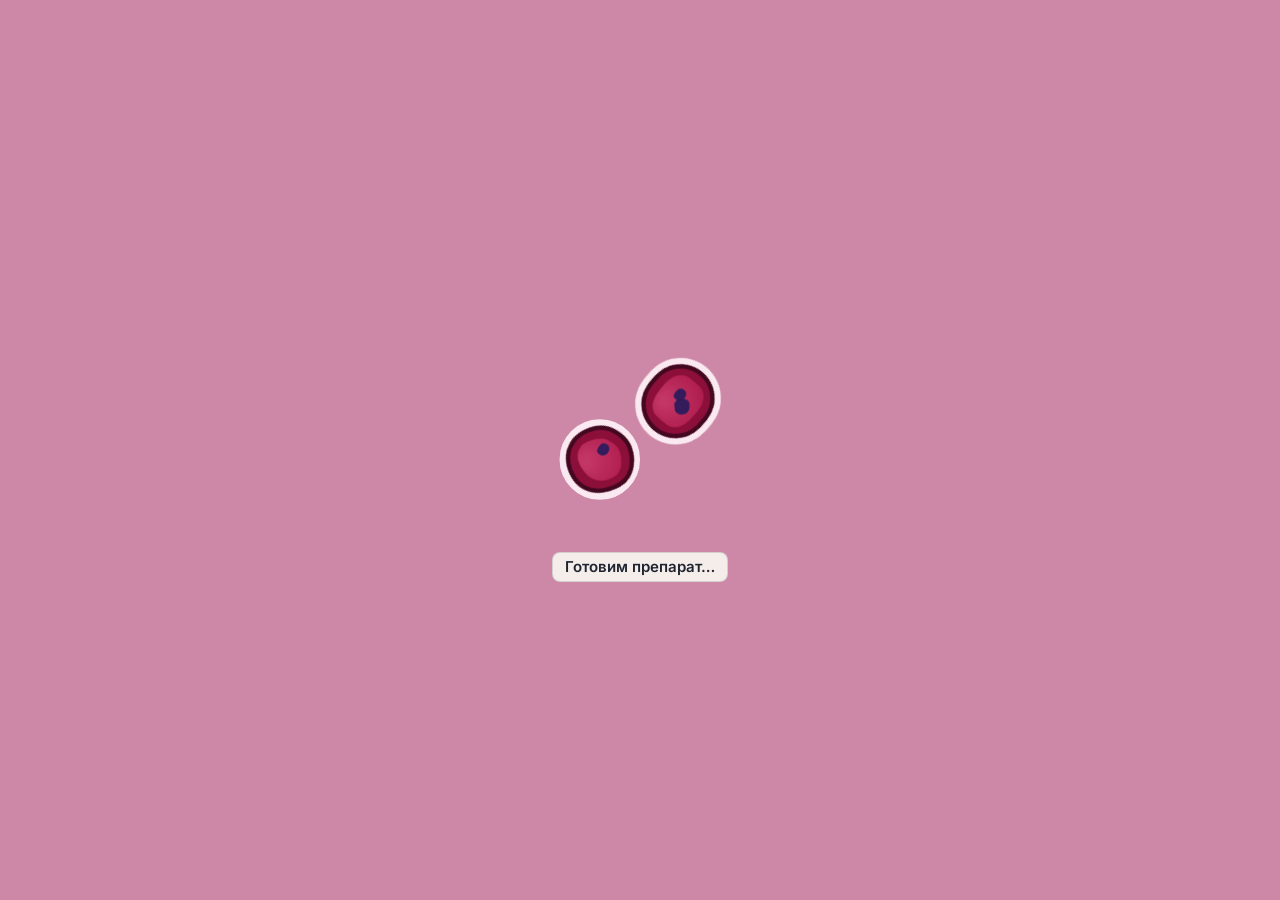
<file: index.html>
<!doctype html>
<html lang="ru">
  <head>
    <meta charset="utf-8" />
    <meta name="viewport" content="width=device-width, initial-scale=1" />
    <title>Антиген</title>
    <script type="module" crossorigin src="./assets/main-DWfd2iOi.js"></script>
    <link rel="modulepreload" crossorigin href="./assets/palette-CADZ6e3x.js">
    <link rel="modulepreload" crossorigin href="./assets/State-3sV0XrC-.js">
    <link rel="modulepreload" crossorigin href="./assets/MeshGeometry-7Fk0S99a.js">
    <link rel="modulepreload" crossorigin href="./assets/effects-DGsSBb1s.js">
    <link rel="modulepreload" crossorigin href="./assets/facts-Bh0i87vU.js">
    <link rel="modulepreload" crossorigin href="./assets/dispatch-R-VhsZgH.js">
    <link rel="modulepreload" crossorigin href="./assets/CanvasTextMetrics-Dar4enm8.js">
    <link rel="modulepreload" crossorigin href="./assets/Filter-DBXEvU5t.js">
    <link rel="modulepreload" crossorigin href="./assets/palette-css-6baRAGiu.js">
    <link rel="stylesheet" crossorigin href="./assets/effects-CH3X2am9.css">
  </head>
  <!--
    `data-antigen-page` — метка страницы для спеков оснастки (T-0.6.6). Та же, что у `parity.html`, и
    по той же причине: `vite preview` отдаёт на ненайденный путь запасной `index.html` со статусом
    200, поэтому кода ответа для опознания страницы не хватает. Спек полного забега проверяет метку
    до ожидания хука — иначе подмена страницы читалась бы таймаутом ожидания, а не отказом.
  -->
  <body data-antigen-page="game">
    <!--
      Шесть элементов раскладки §14.3. Порядок в разметке — порядок колонок grid: канвас поля в
      первой, панель во второй. Четыре оставшихся слоя позиционируются абсолютно и из потока grid
      выпадают, поэтому их место в разметке на раскладку не влияет, а `z-index` задан в layout.css
      колонкой `z` той же таблицы.
    -->
    <div id="app">
      <canvas id="field"></canvas>
      <div id="panel"></div>
      <div id="hud"></div>
      <div id="screen"></div>
      <div id="modal"></div>
      <div id="toast"></div>
    </div>
  </body>
</html>
</file>
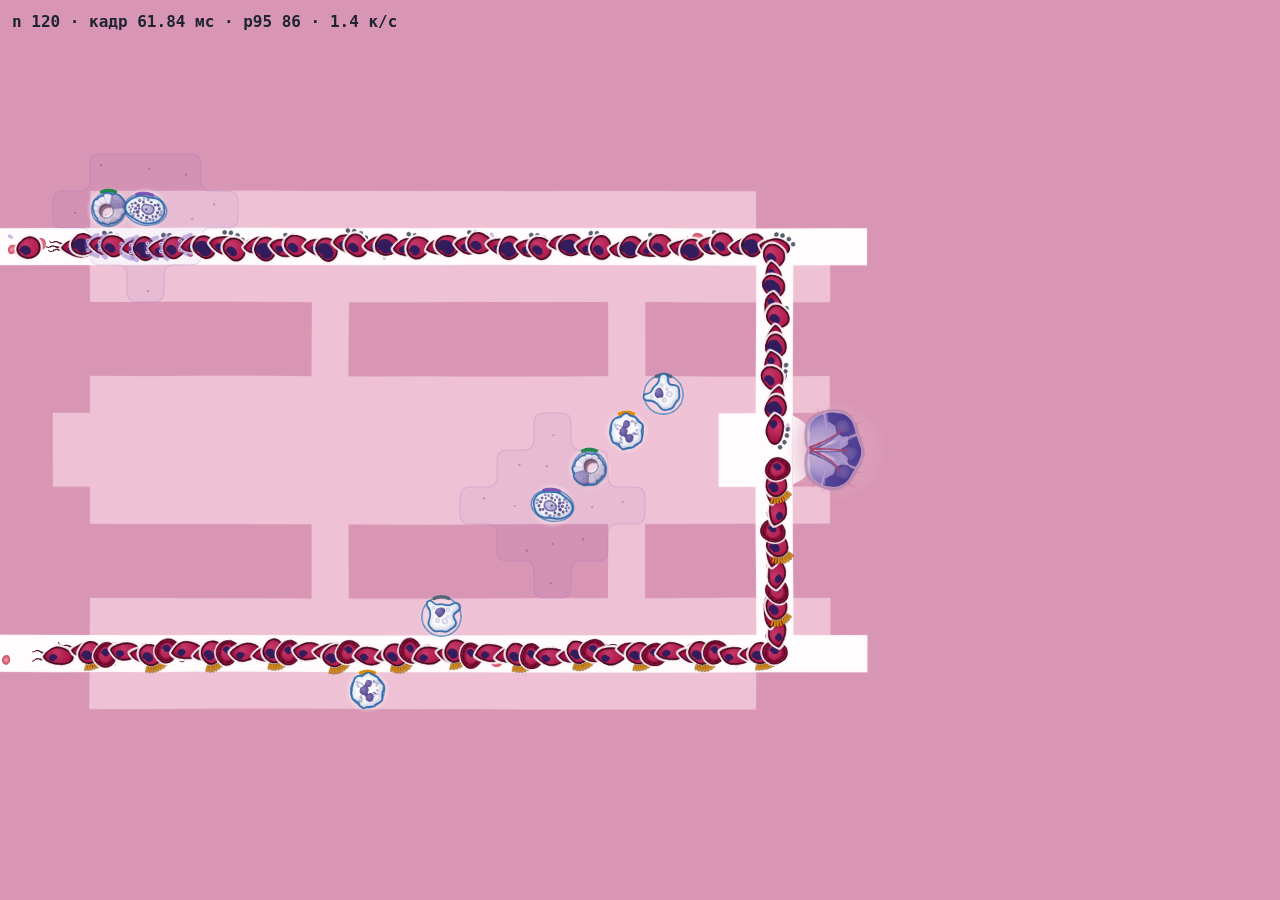
<file: bench.html>
<!doctype html>
<html lang="ru">
  <head>
    <meta charset="utf-8" />
    <meta name="viewport" content="width=device-width, initial-scale=1" />
    <title>Антиген · замер кадра «Препарата»</title>
    <script type="module" crossorigin src="./assets/bench-weduOo7-.js"></script>
    <link rel="modulepreload" crossorigin href="./assets/palette-CADZ6e3x.js">
    <link rel="modulepreload" crossorigin href="./assets/State-3sV0XrC-.js">
    <link rel="modulepreload" crossorigin href="./assets/MeshGeometry-7Fk0S99a.js">
    <link rel="modulepreload" crossorigin href="./assets/effects-DGsSBb1s.js">
    <link rel="modulepreload" crossorigin href="./assets/tuning-nA0snECj.js">
    <link rel="modulepreload" crossorigin href="./assets/facts-Bh0i87vU.js">
    <link rel="modulepreload" crossorigin href="./assets/CanvasTextMetrics-Dar4enm8.js">
    <link rel="modulepreload" crossorigin href="./assets/Filter-DBXEvU5t.js">
    <link rel="modulepreload" crossorigin href="./assets/palette-css-6baRAGiu.js">
    <link rel="stylesheet" crossorigin href="./assets/effects-CH3X2am9.css">
  </head>
  <!--
    Стенд замера кадра поля «Препарата» (ART §4.4, этап 5 переноса): синтетическая толпа идёт по
    просвету через тот же реестр, воспроизведение и мир, что в игре. Адрес: `?n=<существ>` (120 по
    умолчанию), `?s=<секунд замера>` (5), `?t=<с>` — время косметики стоит, `?reduced=1`.
    Итог — в `window.__bench` и в углу поля.
  -->
  <body data-antigen-page="bench">
    <div id="app">
      <canvas id="field"></canvas>
      <div id="hud"></div>
    </div>
  </body>
</html>
</file>
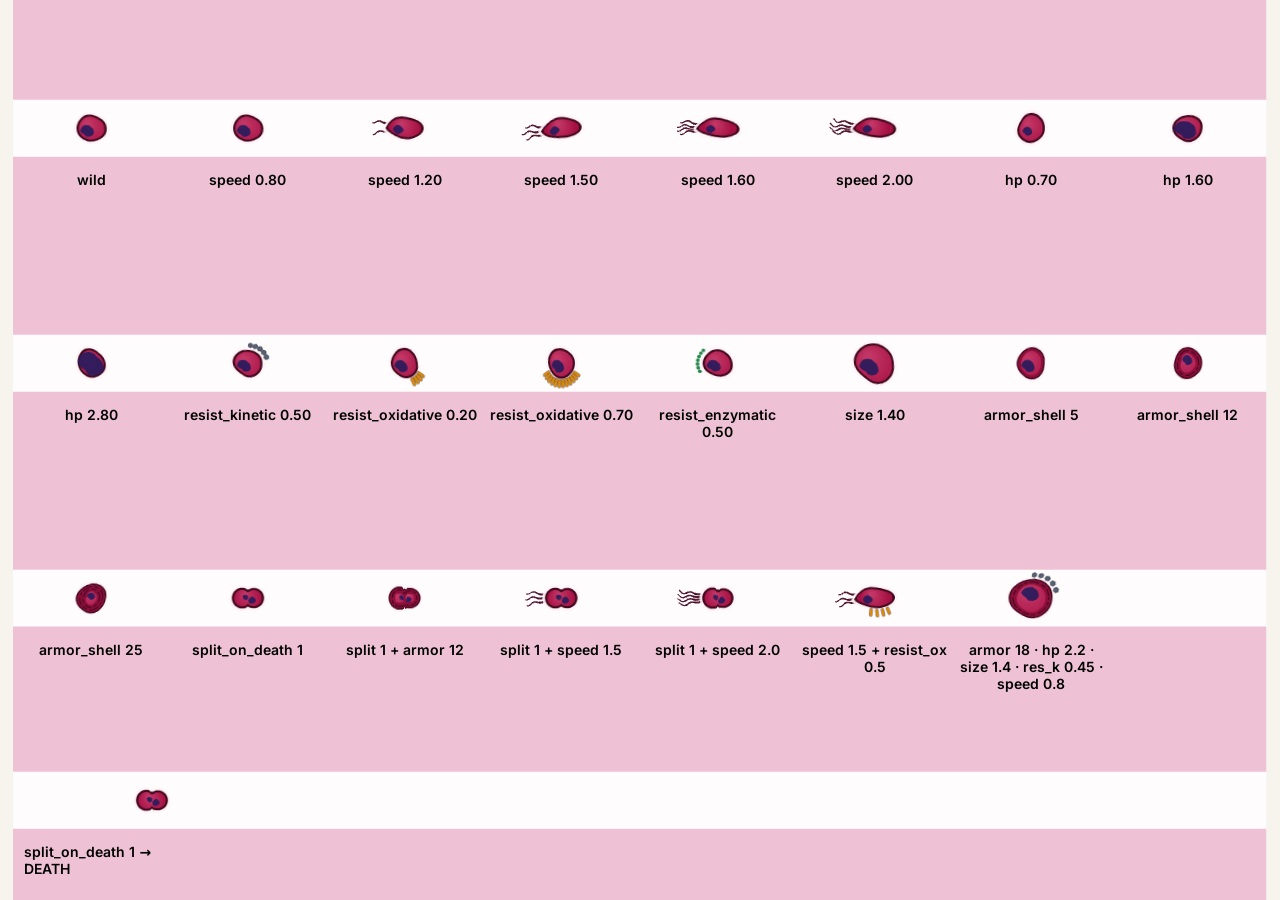
<file: phenotypes.html>
<!doctype html>
<html lang="ru">
  <head>
    <meta charset="utf-8" />
    <meta name="viewport" content="width=device-width, initial-scale=1" />
    <title>Антиген · фенотипы «Препарата»</title>
    <script type="module" crossorigin src="./assets/phenotypes-DEYm-ujo.js"></script>
    <link rel="modulepreload" crossorigin href="./assets/palette-CADZ6e3x.js">
    <link rel="modulepreload" crossorigin href="./assets/State-3sV0XrC-.js">
    <link rel="modulepreload" crossorigin href="./assets/MeshGeometry-7Fk0S99a.js">
    <link rel="modulepreload" crossorigin href="./assets/effects-DGsSBb1s.js">
    <link rel="modulepreload" crossorigin href="./assets/tuning-nA0snECj.js">
    <link rel="stylesheet" crossorigin href="./assets/effects-CH3X2am9.css">
  </head>
  <!--
    Отладочная страница фенотипов «Препарата» (D281, D283–D285, D291): все каналы генов, включая оболочку и
    дробление, которых в волнах фазы 0 нет (§7.7), — в движении, на тканевом фоне игрового масштаба.
    Распад дробящегося сценарный: осколков ядро фазы 0 не рождает. Адрес: `?t=<с>` — остановить время,
    `?shell=rigid` — «Слои» и отладочная «Жёсткость», `?shell=plain` — оболочка без «Слоёв» (по умолчанию
    они есть, D298), `?reduced=1` — «меньше движения».
  -->
  <body data-antigen-page="phenotypes">
    <div id="app" style="position: relative; display: block; height: 100dvh; overflow: hidden">
      <canvas id="field" style="position: absolute; left: 0; top: 0"></canvas>
      <div id="labels" style="position: absolute; inset: 0; pointer-events: none"></div>
    </div>
  </body>
</html>
</file>
<file: assets/effects-CH3X2am9.css>
@font-face{font-family:Inter;font-style:normal;font-weight:600;font-display:swap;src:url(../fonts/inter-semibold-latin-cyrillic.woff2) format("woff2")}@font-face{font-family:Inter;font-style:normal;font-weight:700;font-display:swap;src:url(../fonts/inter-bold-latin-cyrillic.woff2) format("woff2")}@font-face{font-family:IBM Plex Mono;font-style:normal;font-weight:400;font-display:swap;src:url(../fonts/ibm-plex-mono-regular-latin-cyrillic.woff2) format("woff2")}:root{--ui-scale: 1;font-size:calc(14px * var(--ui-scale))}:root{--font-ui: "Inter", system-ui, Arial, sans-serif;--font-mono: "IBM Plex Mono", ui-monospace, Menlo, monospace;--line: color-mix(in srgb, var(--c-ui) 16%, transparent);--line-strong: color-mix(in srgb, var(--c-ui) 35%, transparent);--shadow: color-mix(in srgb, var(--c-ink) 15%, transparent)}html,body{margin:0;height:100%}body{font-family:var(--font-ui);font-weight:600;color:var(--c-ui);background:var(--c-bg);overflow:hidden}@media (max-width: 959px),(max-height: 539px){body{overflow:auto}}#app{position:relative;height:100dvh}#app{min-width:720px;min-height:405px}#field{position:absolute;left:0;top:0;display:block}#hud{position:absolute;top:0;right:0;bottom:0;left:0;z-index:10;pointer-events:none}#hud button,#hud .bar{pointer-events:auto}#hud:has(.info[data-open=true]){z-index:25}#panel{position:absolute;z-index:20;pointer-events:auto;box-sizing:border-box}#panel,.bar,.chips,.ttag,.ctip,.note{transform-origin:0 0}.winnote{position:absolute;left:0;right:0;top:0;margin:0;padding:4px 12px;font-size:14px;line-height:20px;text-align:center;background:var(--c-ui);color:var(--c-surface)}#screen{position:absolute;top:0;right:0;bottom:0;left:0;z-index:30;pointer-events:auto}#modal{position:absolute;top:0;right:0;bottom:0;left:0;z-index:40;pointer-events:auto}#toast{position:absolute;top:0;right:0;bottom:0;left:0;z-index:50;pointer-events:none}#screen:empty,#modal:empty{pointer-events:none}#screen:has(>.loader[data-done=true]:only-child){pointer-events:none}button{font:600 14px var(--font-ui);color:var(--c-ui);background:var(--c-surface);border:1.5px solid var(--line-strong);border-radius:6px;padding:3px 10px;cursor:pointer;line-height:1.2}button:hover:not(:disabled){border-color:var(--c-ui)}button:disabled,button[aria-disabled=true]{color:var(--c-disabled-text);background:var(--c-disabled-bg);border-color:var(--line)}button:disabled{cursor:default}button[aria-pressed=true]{background:var(--c-ui);color:var(--c-surface);border-color:var(--c-ui)}:focus-visible{outline:3px solid var(--c-focus);outline-offset:2px}.kbd{font:400 14px var(--font-mono);border:1px solid var(--line);border-radius:4px;padding:0 4px;background:var(--c-surface);color:var(--c-ui)}button[aria-pressed=true] .kbd{background:transparent;color:var(--c-surface);border-color:color-mix(in srgb,var(--c-surface) 60%,transparent)}.ticon{width:22px;height:22px;flex:none}.top{position:absolute;box-sizing:border-box;display:flex;align-items:center;gap:24px}.stat{display:flex;flex-direction:column;line-height:1.05}.stat__k{font-size:14px;font-weight:600;color:var(--c-muted)}.stat__v{font:700 26px var(--font-mono);font-variant-numeric:tabular-nums}.stat__v small{font-size:16px;color:var(--c-muted)}.stat__gain:not(:empty){margin-left:6px;cursor:help}.core{flex-direction:row;align-items:center;gap:10px}.corebar{position:relative;width:200px;height:16px;border-radius:4px;background:color-mix(in srgb,var(--c-ui) 12%,transparent);overflow:hidden}.corebar__fill{position:absolute;left:0;top:0;bottom:0;background:var(--c-core-bar)}.corebar[data-state=critical] .corebar__fill{background:var(--c-danger)}.corebar__loss{position:absolute;top:0;bottom:0;background:var(--c-core-loss)}.corebar__tick{position:absolute;top:0;bottom:0;width:2px;background:var(--c-ui);opacity:.55}.state-pill{font-size:14px;font-weight:700;padding:2px 8px;border-radius:10px;border:1.5px solid currentColor;white-space:nowrap}.state-pill[data-state=healthy]{color:var(--c-state-healthy)}.state-pill[data-state=damaged]{color:var(--c-state-damaged)}.state-pill[data-state=critical]{color:var(--c-surface);background:var(--c-state-critical);border-color:var(--c-state-critical)}.tools{margin-left:auto;display:flex;gap:8px;align-items:center}.tools button{white-space:nowrap;height:34px}.info{position:relative}.info__button{width:34px;padding:0;font-style:italic;font-weight:700}.info__tip{display:none;position:absolute;right:0;top:42px;width:320px;background:var(--c-surface);border:1px solid var(--line);border-radius:8px;padding:10px 12px;font-size:14px;line-height:1.4;box-shadow:0 4px 14px var(--shadow);z-index:5}.info__tip p{margin:0 0 6px}.info__seed{font-family:var(--font-mono)}.info[data-open=true] .info__tip{display:block}.top:has(.info[data-open=true]){z-index:1}.small .top{gap:14px}.small .stat__v{font-size:22px}.small .corebar{width:140px}.small .tools .kbd{display:none}.small .tools button{height:32px;padding:3px 8px}.panel{display:flex;flex-direction:column;gap:6px;height:100%;box-sizing:border-box;padding:0 0 2px;font-size:14px}.panel__head{margin:0;font-size:16px;font-weight:700;line-height:22px;flex:none}.panel__empty{margin:0;color:var(--c-muted);line-height:1.35;border:1.5px dashed var(--line);border-radius:8px;padding:6px 10px}.cards{display:flex;flex-direction:column;gap:6px;flex:none;margin:0;padding:0;list-style:none}.card{background:var(--c-surface);border:1.5px solid var(--line);border-radius:8px;padding:5px 9px 6px;display:flex;flex-direction:column;gap:3px}.card__r1,.card__r3{display:flex;align-items:center;gap:8px;height:28px}.card__title{font-size:15px;font-weight:700;white-space:nowrap;flex:none}.card__count{flex:1;min-width:0;font-size:14px;color:var(--c-muted);white-space:nowrap;overflow:hidden;text-overflow:ellipsis}.card__count-short,.card__count[data-short=true] .card__count-full{display:none}.card__count[data-short=true] .card__count-short{display:inline}.card__r2{display:grid;grid-template-columns:minmax(0,1fr) auto;grid-template-rows:19px 26px;column-gap:8px;row-gap:1px;align-items:center;font-size:14px;line-height:19px}.card__change{grid-column:1 / 3;display:flex;gap:6px;min-width:0}.card__change b,.card__danger{white-space:nowrap;overflow:hidden;text-overflow:ellipsis}.card__gen{white-space:nowrap;color:var(--c-muted)}.card__danger{color:var(--c-muted)}.card__more{grid-column:2;grid-row:2;height:26px;padding:1px 9px}.card__answer{flex:1;min-width:0;font-size:14px;white-space:nowrap;overflow:hidden;text-overflow:ellipsis}.card button{flex:none;height:28px;padding:2px 9px;white-space:nowrap}.card__more[aria-expanded=true]{background:var(--c-open-bg);border-color:var(--c-accent);color:var(--c-ui)}.card[data-active=true]{border-color:var(--c-ui);box-shadow:0 0 0 2px var(--line-strong)}.card[data-open=true]{box-shadow:inset 4px 0 0 var(--c-accent)}.card[data-active=true][data-open=true]{box-shadow:0 0 0 2px var(--line-strong),inset 4px 0 0 var(--c-accent)}.card[data-linked=true]{outline:2px dashed var(--line-strong);outline-offset:-4px}.small .card__title{font-size:14px}.small .card button{padding:2px 7px}.small .panel__head{display:none}.small .panel,.small .cards,.small .lower{gap:5px}.small .card{padding:4px 8px 5px;gap:2px}.lower{flex:1;min-height:0;display:flex;flex-direction:column;gap:6px;position:relative}.dz{flex:1;min-height:0;overflow:hidden auto;overscroll-behavior:contain}.dz__below{position:sticky;bottom:0;text-align:right;font-size:14px;font-weight:600;line-height:20px;padding:10px 8px 0;background:linear-gradient(transparent,var(--c-bg) 55%);pointer-events:none}.hint{margin:0;font-size:14px;line-height:1.35;color:var(--c-muted);border:1.5px dashed var(--line);border-radius:8px;padding:6px 10px}.detail{position:relative;background:var(--c-surface);border:1.5px solid var(--c-ui);border-radius:8px;padding:6px 34px 8px 10px;font-size:14px;line-height:1.4}.detail__title{font-size:15px;font-weight:700;margin:0 0 2px}.detail p{margin:4px 0 0}.detail__note{color:var(--c-warn)}.detail__x,.ctip__x{position:absolute;right:4px;top:3px;border:0;background:none;font-size:20px;line-height:1;padding:2px 8px}.detail__x:hover,.ctip__x:hover{background:var(--c-hover-bg)}.pair{display:flex;align-items:center;gap:4px;flex-wrap:wrap;margin:2px 0}.pair canvas{height:40px;width:auto}.pair__look{color:var(--c-muted);margin-left:6px}.small .pair canvas,.small .pair__arrow{display:none}.dsw{display:flex;gap:4px;margin:0 0 4px}.dsw button{width:34px;height:30px;padding:0;display:grid;place-items:center}.shop{display:grid;grid-template-columns:1fr 1fr;gap:5px;flex:none;container:shop / inline-size}.shop__item{display:grid;grid-template-columns:26px 1fr;column-gap:7px;align-items:center;text-align:left;padding:3px 8px;min-height:36px}.shop__item .ticon{width:26px;height:26px}.shop__name{font-weight:700;white-space:nowrap;overflow:hidden;text-overflow:ellipsis}.shop__price{display:none;font:400 14px var(--font-mono)}.panel:is([data-mode=compact],[data-mode=tight]) .shop__price{display:block}.shop__role{display:none;grid-column:2;font-weight:600;color:var(--c-muted);white-space:nowrap;overflow:hidden;text-overflow:ellipsis}.shop__item[aria-pressed=true] .shop__role{color:color-mix(in srgb,var(--c-surface) 88%,transparent)}.roomy .panel[data-mode=stack] .shop__item{grid-template-rows:auto auto;min-height:46px}.roomy .panel[data-mode=stack] .shop__item .ticon{grid-row:1 / 3}.roomy .panel[data-mode=stack] .shop__role{display:block}@container shop (max-width: 352px){.panel[data-mode=stack] .shop__item{grid-template-columns:22px 1fr;column-gap:5px;padding:3px 5px}.panel[data-mode=stack] .shop__item .ticon{width:22px;height:22px}.roomy .panel[data-mode=stack] .shop__item .ticon{grid-row:auto}.roomy .panel[data-mode=stack] .shop__role{grid-column:1 / 3}}.panel[data-mode=tight][data-detail=true] .shop{display:none}.panel:is([data-mode=compact],[data-mode=tight]) .shop{grid-template-columns:repeat(4,1fr);gap:4px}.panel:is([data-mode=compact],[data-mode=tight]) .shop__item{position:relative;grid-template-columns:1fr;justify-items:center;row-gap:1px;padding:3px 2px;min-height:46px}.panel:is([data-mode=compact],[data-mode=tight]) .shop__name{display:none}.panel:is([data-mode=compact],[data-mode=tight]) .shop__item:is(:hover,:focus-visible):after{content:attr(data-name);position:absolute;bottom:calc(100% + 5px);left:50%;transform:translate(-50%);background:var(--c-ui);color:var(--c-surface);font:600 14px var(--font-ui);padding:2px 8px;border-radius:5px;white-space:nowrap;z-index:6;pointer-events:none}.panel:is([data-mode=compact],[data-mode=tight]) .shop__item:first-child:is(:hover,:focus-visible):after{left:0;transform:none}.panel:is([data-mode=compact],[data-mode=tight]) .shop__item:last-child:is(:hover,:focus-visible):after{left:auto;right:0;transform:none}.bottom{position:absolute;box-sizing:border-box;display:flex;align-items:center;gap:12px;padding-top:8px}.pbar{position:absolute;left:0;right:0;top:0;height:5px;background:color-mix(in srgb,var(--c-ui) 12%,transparent);border-radius:3px;overflow:hidden}.pbar__fill{display:block;height:100%;width:0;background:var(--c-accent)}.status{flex:1;min-width:0;font-size:14px;line-height:18px;max-height:36px;overflow:hidden}.status__pause{font-weight:700;border:1.5px solid var(--c-ui);border-radius:5px;padding:0 5px;margin-right:6px}.speed{display:flex;gap:6px;flex:none}.speed button{min-width:44px;height:38px;font-size:16px}.ready{flex:none;width:124px;height:44px;font-size:17px;font-weight:700;display:flex;flex-direction:column;align-items:center;justify-content:center;border:2px solid var(--c-accent)}.ready small{font-size:14px;font-weight:600;white-space:nowrap}.small .bottom{gap:8px}.small .speed{gap:4px}.small .speed button{min-width:38px;height:34px;padding:2px 6px}.small .ready{width:104px;height:40px;font-size:15px;padding:2px 4px}.chips{position:absolute;display:flex;flex-wrap:wrap;justify-content:flex-end;gap:6px;pointer-events:none}.chip{background:color-mix(in srgb,var(--c-surface) 95%,transparent);border:1px solid var(--line);border-radius:6px;padding:1px 8px;font-size:14px;line-height:20px;white-space:nowrap;box-shadow:0 1px 4px var(--shadow)}.chip__sw{display:inline-block;width:14px;height:14px;border-radius:3px;vertical-align:-2px;margin:0 4px 0 6px;box-sizing:border-box}.chip__sw[data-kind=ok]{background:color-mix(in srgb,var(--c-build-ok) 16%,transparent);border:2px solid var(--c-build-ok-edge)}.chip__sw[data-kind=busy]{border:2px solid var(--c-ally)}.chip__sw[data-kind=path]{background:repeating-linear-gradient(135deg,var(--c-path-hatch) 0 2px,transparent 2px 6px)}.chip__sw[data-kind=arrow]{width:18px;height:12px;margin:0 6px 0 0;vertical-align:-1px;border-radius:0;background:var(--c-route-main);clip-path:polygon(0 40%,60% 40%,60% 5%,100% 50%,60% 95%,60% 60%,0 60%)}.ttag{position:absolute;font-size:14px;font-weight:700;color:var(--c-surface);background:var(--c-tower-tag);border-radius:5px;padding:1px 8px;white-space:nowrap;box-shadow:0 1px 4px var(--shadow);pointer-events:none}.ctip{position:absolute;box-sizing:border-box;background:var(--c-surface);border:1.5px solid var(--c-ui);border-radius:8px;padding:8px 10px;font-size:14px;line-height:1.35;width:260px;box-shadow:0 4px 14px var(--shadow)}.ctip__head{display:block;font-size:15px;font-weight:700;padding-right:26px}.ctip__sub{color:var(--c-muted)}.ctip ul{margin:4px 0 0;padding-left:18px}.small .ctip{width:230px}.note{position:absolute;margin:0;background:var(--c-ui);color:var(--c-surface);border-radius:8px;padding:7px 11px;font-size:14px;max-width:340px}html[data-comp=immersive]{--imm-paper: color-mix(in srgb, var(--c-bg) 90%, transparent);--imm-paper-solid: color-mix(in srgb, var(--c-bg) 96%, transparent);--imm-edge: color-mix(in srgb, var(--c-ink) 14%, transparent);--imm-shadow: 0 1px 2px color-mix(in srgb, var(--c-tissue-shade) 22%, transparent), 0 8px 22px color-mix(in srgb, var(--c-tissue-shade) 18%, transparent)}html[data-comp=immersive] body{background:var(--c-far, var(--c-bg))}html[data-comp=immersive] .top{gap:8px;align-items:stretch;padding-bottom:6px}html[data-comp=immersive] .top>.stat,html[data-comp=immersive] .top>.tools{background:var(--imm-paper);border:1px solid var(--imm-edge);border-radius:10px;box-shadow:var(--imm-shadow);-webkit-backdrop-filter:blur(6px);backdrop-filter:blur(6px);padding:3px 10px 4px;justify-content:center}html[data-comp=immersive] .top>.tools{padding:4px 6px}html[data-comp=immersive] .bottom{isolation:isolate}html[data-comp=immersive] .bottom:before{content:"";position:absolute;top:-5px;right:-8px;bottom:0;left:-10px;z-index:-1;pointer-events:none;background:var(--imm-paper);border:1px solid var(--imm-edge);border-radius:12px;box-shadow:var(--imm-shadow);-webkit-backdrop-filter:blur(6px);backdrop-filter:blur(6px)}html[data-comp=immersive].small .bottom:before{top:-5px;right:-6px;bottom:0;left:-6px}html[data-comp=immersive] #panel{background:transparent}html[data-comp=immersive] .panel__empty,html[data-comp=immersive] .hint{background:var(--imm-paper-solid);border:1px solid var(--imm-edge);box-shadow:var(--imm-shadow);-webkit-backdrop-filter:blur(6px);backdrop-filter:blur(6px)}html[data-comp=immersive] .card,html[data-comp=immersive] .detail,html[data-comp=immersive] .shop__item{box-shadow:var(--imm-shadow)}html[data-comp=immersive] .card[data-active=true]{box-shadow:0 0 0 2px var(--line-strong),var(--imm-shadow)}html[data-comp=immersive] .card[data-open=true]{box-shadow:inset 4px 0 0 var(--c-accent),var(--imm-shadow)}html[data-comp=immersive] .card[data-active=true][data-open=true]{box-shadow:0 0 0 2px var(--line-strong),inset 4px 0 0 var(--c-accent),var(--imm-shadow)}html[data-comp=immersive] .panel__head{padding:2px 10px;border-radius:8px;background:var(--imm-paper);border:1px solid var(--imm-edge);box-shadow:var(--imm-shadow);-webkit-backdrop-filter:blur(6px);backdrop-filter:blur(6px);align-self:flex-start}.loader{position:absolute;top:0;right:0;bottom:0;left:0;display:flex;flex-direction:column;align-items:center;justify-content:center;gap:14px;background:var(--c-far, var(--c-bg));opacity:1;transition:opacity .4s ease}.loader[data-done=true]{opacity:0;pointer-events:none}.loader__cell{display:block;-webkit-mask-image:linear-gradient(to right,transparent,var(--c-ui) 14%,var(--c-ui) 86%,transparent),linear-gradient(to bottom,transparent,var(--c-ui) 14%,var(--c-ui) 86%,transparent);-webkit-mask-composite:source-in;mask-image:linear-gradient(to right,transparent,var(--c-ui) 14%,var(--c-ui) 86%,transparent),linear-gradient(to bottom,transparent,var(--c-ui) 14%,var(--c-ui) 86%,transparent);mask-composite:intersect}.loader__text{margin:0;padding:4px 12px;border-radius:8px;font-size:15px;line-height:20px;color:var(--c-ui);background:color-mix(in srgb,var(--c-bg) 94%,transparent);border:1px solid color-mix(in srgb,var(--c-ink) 14%,transparent)}
</file>
